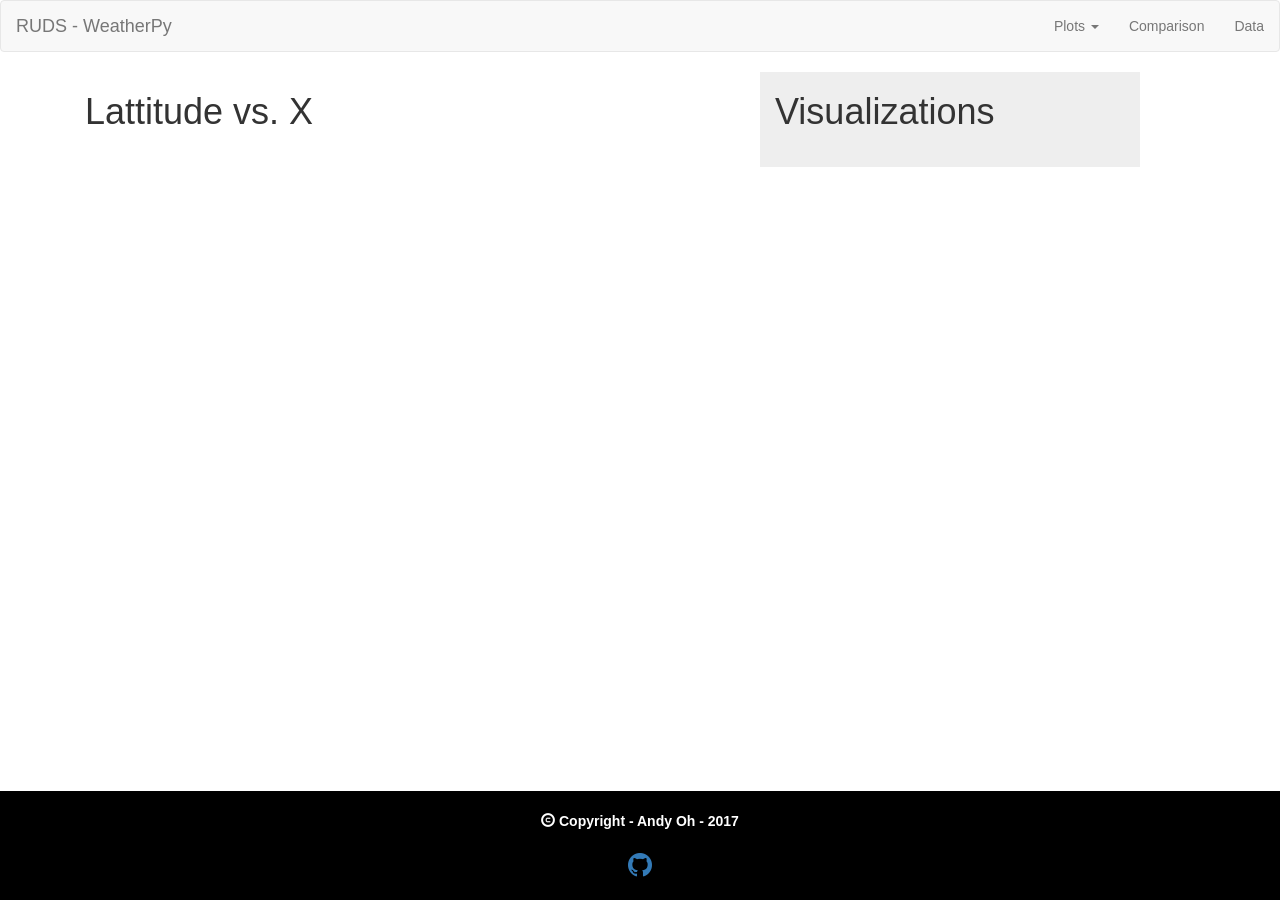
<file: 12-Web/index.html>
<!DOCTYPE html>
<html lang="en">
<head>
    <meta charset="UTF-8">
    <meta name="viewport" content="width=device-width, initial-scale=1.0">
    <meta http-equiv="X-UA-Compatible" content="ie=edge">

    <!-- Bootstrap 3.3.7 -->
    <script src="https://code.jquery.com/jquery-3.2.1.js" integrity="sha256-DZAnKJ/6XZ9si04Hgrsxu/8s717jcIzLy3oi35EouyE=" crossorigin="anonymous"></script>
    <script src="https://maxcdn.bootstrapcdn.com/bootstrap/3.3.7/js/bootstrap.min.js" integrity="sha384-Tc5IQib027qvyjSMfHjOMaLkfuWVxZxUPnCJA7l2mCWNIpG9mGCD8wGNIcPD7Txa" crossorigin="anonymous"></script>
    <link href="https://maxcdn.bootstrapcdn.com/bootstrap/3.3.7/css/bootstrap.min.css" rel="stylesheet" integrity="sha384-BVYiiSIFeK1dGmJRAkycuHAHRg32OmUcww7on3RYdg4Va+PmSTsz/K68vbdEjh4u" crossorigin="anonymous">
    <link href="https://maxcdn.bootstrapcdn.com/font-awesome/4.7.0/css/font-awesome.min.css" rel="stylesheet" integrity="sha384-wvfXpqpZZVQGK6TAh5PVlGOfQNHSoD2xbE+QkPxCAFlNEevoEH3Sl0sibVcOQVnN" crossorigin="anonymous">
    
    <link rel="stylesheet" type="text/css" href="css/style.css">  
  
    <title>WeatherPy</title>
</head>

<body>
  <nav class="navbar navbar-default">
    <div class="container-fluid">
      <!-- Brand and toggle get grouped for better mobile display -->
      <div class="navbar-header">
        <button type="button" class="navbar-toggle collapsed" data-toggle="collapse" data-target="#bs-example-navbar-collapse-1" aria-expanded="false">
          <span class="sr-only">Toggle navigation</span>
        </button>
        <a class="navbar-brand" href="index.html">RUDS - WeatherPy</a>
      </div>
  
        <ul class="nav navbar-nav navbar-right">
          
          <li class="dropdown">
            <a href="#" class="dropdown-toggle" data-toggle="dropdown" role="button" aria-haspopup="true" aria-expanded="false">Plots <span class="caret"></span></a>
            <ul class="dropdown-menu">
              <li><a href="#">Max Temperature</a></li>
              <li><a href="#">Humidity</a></li>
              <li><a href="#">Cloudiness</a></li>
              <li><a href="#">Wind Speed</a></li>
            </ul>
          </li>
          <li><a href="comparisons.html">Comparison</a></li>
          <li><a href="data.html">Data</a></li>
          
        </ul>
      </div><!-- /.navbar-collapse -->
    </div><!-- /.container-fluid -->
  </nav>

  <div class="container">
    <div class="col-md-7">
      <h1>Lattitude vs. X</h1>
    </div>
    
    <div class="col-md-4 vBox">
      <h1>Visualizations</h1>
    </div>
  </div>

  <footer class="footer">
    <div class="container">
      <p class="text-muted">
        <i class="glyphicon glyphicon-copyright-mark"></i> Copyright - Andy Oh - 2017<br><br>
        <a href="https://github.com/TurnpikeWarrior/ruds/tree/master/12-Web" target="_blank"><i class="fa fa-github fa-2x" aria-hidden="true"></i></a>
      </p>
    </div>
  </footer>
</body>
</html>
</file>
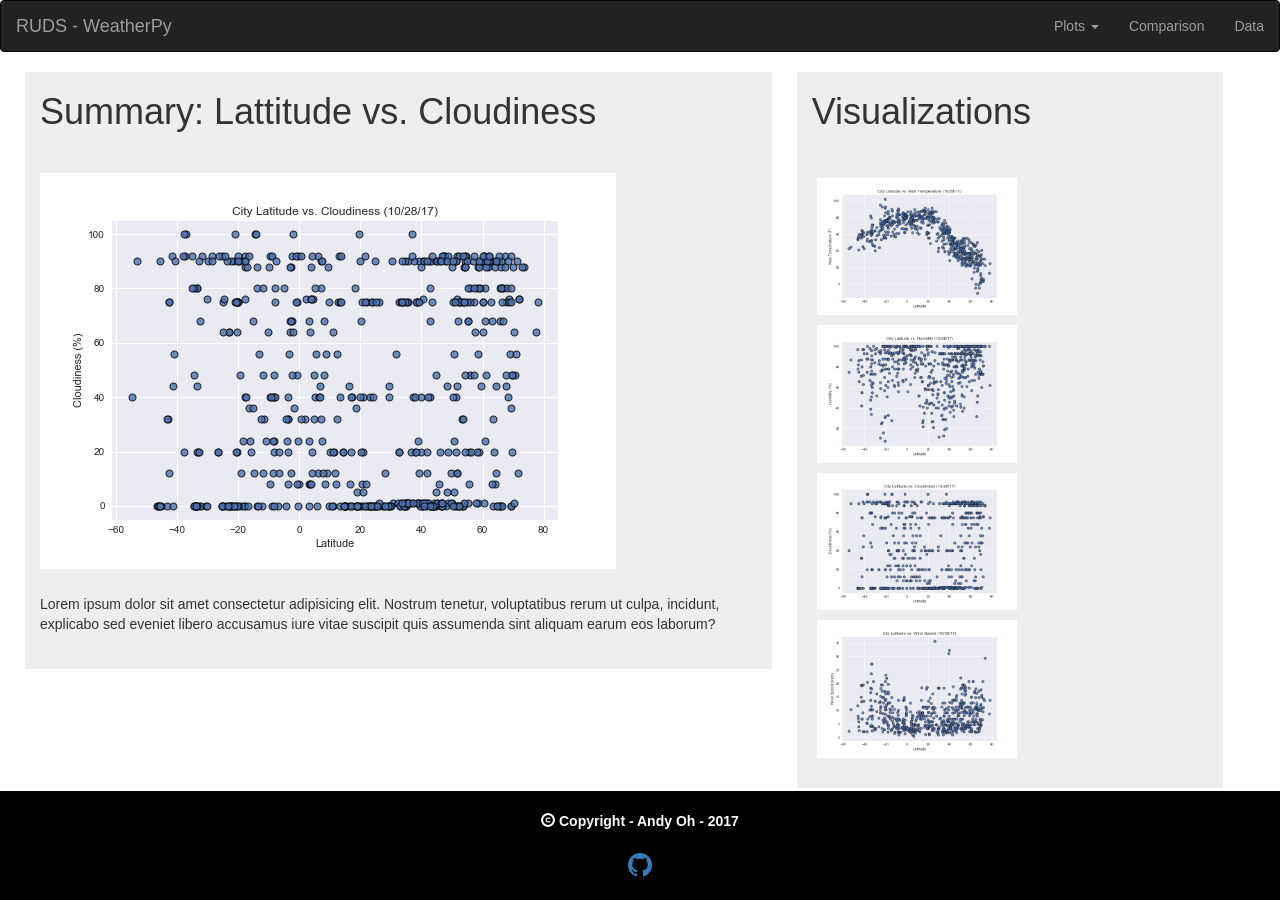
<file: 12-Web/cloudiness.html>
<!DOCTYPE html>
<html lang="en">
<head>
    <meta charset="UTF-8">
    <meta name="viewport" content="width=device-width, initial-scale=1.0">
    <meta http-equiv="X-UA-Compatible" content="ie=edge">

    <!-- Bootstrap 3.3.7 -->
    <script src="https://code.jquery.com/jquery-3.2.1.js" integrity="sha256-DZAnKJ/6XZ9si04Hgrsxu/8s717jcIzLy3oi35EouyE=" crossorigin="anonymous"></script>
    <script src="https://maxcdn.bootstrapcdn.com/bootstrap/3.3.7/js/bootstrap.min.js" integrity="sha384-Tc5IQib027qvyjSMfHjOMaLkfuWVxZxUPnCJA7l2mCWNIpG9mGCD8wGNIcPD7Txa" crossorigin="anonymous"></script>
    <link href="https://maxcdn.bootstrapcdn.com/bootstrap/3.3.7/css/bootstrap.min.css" rel="stylesheet" integrity="sha384-BVYiiSIFeK1dGmJRAkycuHAHRg32OmUcww7on3RYdg4Va+PmSTsz/K68vbdEjh4u" crossorigin="anonymous">
    <link href="https://maxcdn.bootstrapcdn.com/font-awesome/4.7.0/css/font-awesome.min.css" rel="stylesheet" integrity="sha384-wvfXpqpZZVQGK6TAh5PVlGOfQNHSoD2xbE+QkPxCAFlNEevoEH3Sl0sibVcOQVnN" crossorigin="anonymous">
    
    <link rel="stylesheet" type="text/css" href="css/style.css">  
  
    <title>WeatherPy</title>
</head>

<body>
  <nav class="navbar navbar-inverse">
    <div class="container-fluid">
      <!-- Brand and toggle get grouped for better mobile display -->
      <div class="navbar-header">
        <button type="button" class="navbar-toggle collapsed" data-toggle="collapse" data-target="#bs-example-navbar-collapse-1" aria-expanded="false">
          <span class="sr-only">Toggle navigation</span>
        </button>
        <a class="navbar-brand" href="index.html">RUDS - WeatherPy</a>
      </div>
  
        <ul class="nav navbar-nav navbar-right">
          
          <li class="dropdown">
            <a href="#" class="dropdown-toggle" data-toggle="dropdown" role="button" aria-haspopup="true" aria-expanded="false">Plots <span class="caret"></span></a>
            <ul class="dropdown-menu">
              <li><a href="index.html">Max Temperature</a></li>
              <li><a href="humidity.html">Humidity</a></li>
              <li><a href="cloudiness.html">Cloudiness</a></li>
              <li><a href="windspeed.html">Wind Speed</a></li>
            </ul>
          </li>
          <li><a href="comparisons.html">Comparison</a></li>
          <li><a href="data.html">Data</a></li>
          
        </ul>
      </div><!-- /.navbar-collapse -->
    </div><!-- /.container-fluid -->
  </nav>

    <div class="col-md-7 mBox">
      <h1>Summary: Lattitude vs. Cloudiness</h1>
      <hr>
      <img src="output_data/Fig3.png" alt="">
      <p>Lorem ipsum dolor sit amet consectetur adipisicing elit. Nostrum tenetur, voluptatibus rerum ut culpa, incidunt, explicabo sed eveniet libero accusamus iure vitae suscipit quis assumenda sint aliquam earum eos laborum?</p>

    </div>
    
    <div class="col-md-4 vBox">
      <h1>Visualizations</h1>
      <hr>
      <a href="index.html"><img src="output_data/Fig1.png" alt=""></a>
      <a href="humidity.html"><img src="output_data/Fig2.png" alt=""></a>
      <a href="cloudiness.html"><img src="output_data/Fig3.png" alt=""></a>
      <a href="windspeed.html"><img src="output_data/Fig4.png" alt=""></a>
    </div>

  <footer class="footer">
    <div class="container">
      <p class="text-muted">
        <i class="glyphicon glyphicon-copyright-mark"></i> Copyright - Andy Oh - 2017<br><br>
        <a href="https://github.com/TurnpikeWarrior/ruds/tree/master/12-Web" target="_blank"><i class="fa fa-github fa-2x" aria-hidden="true"></i></a>
      </p>
    </div>
  </footer>
</body>
</html>
</file>
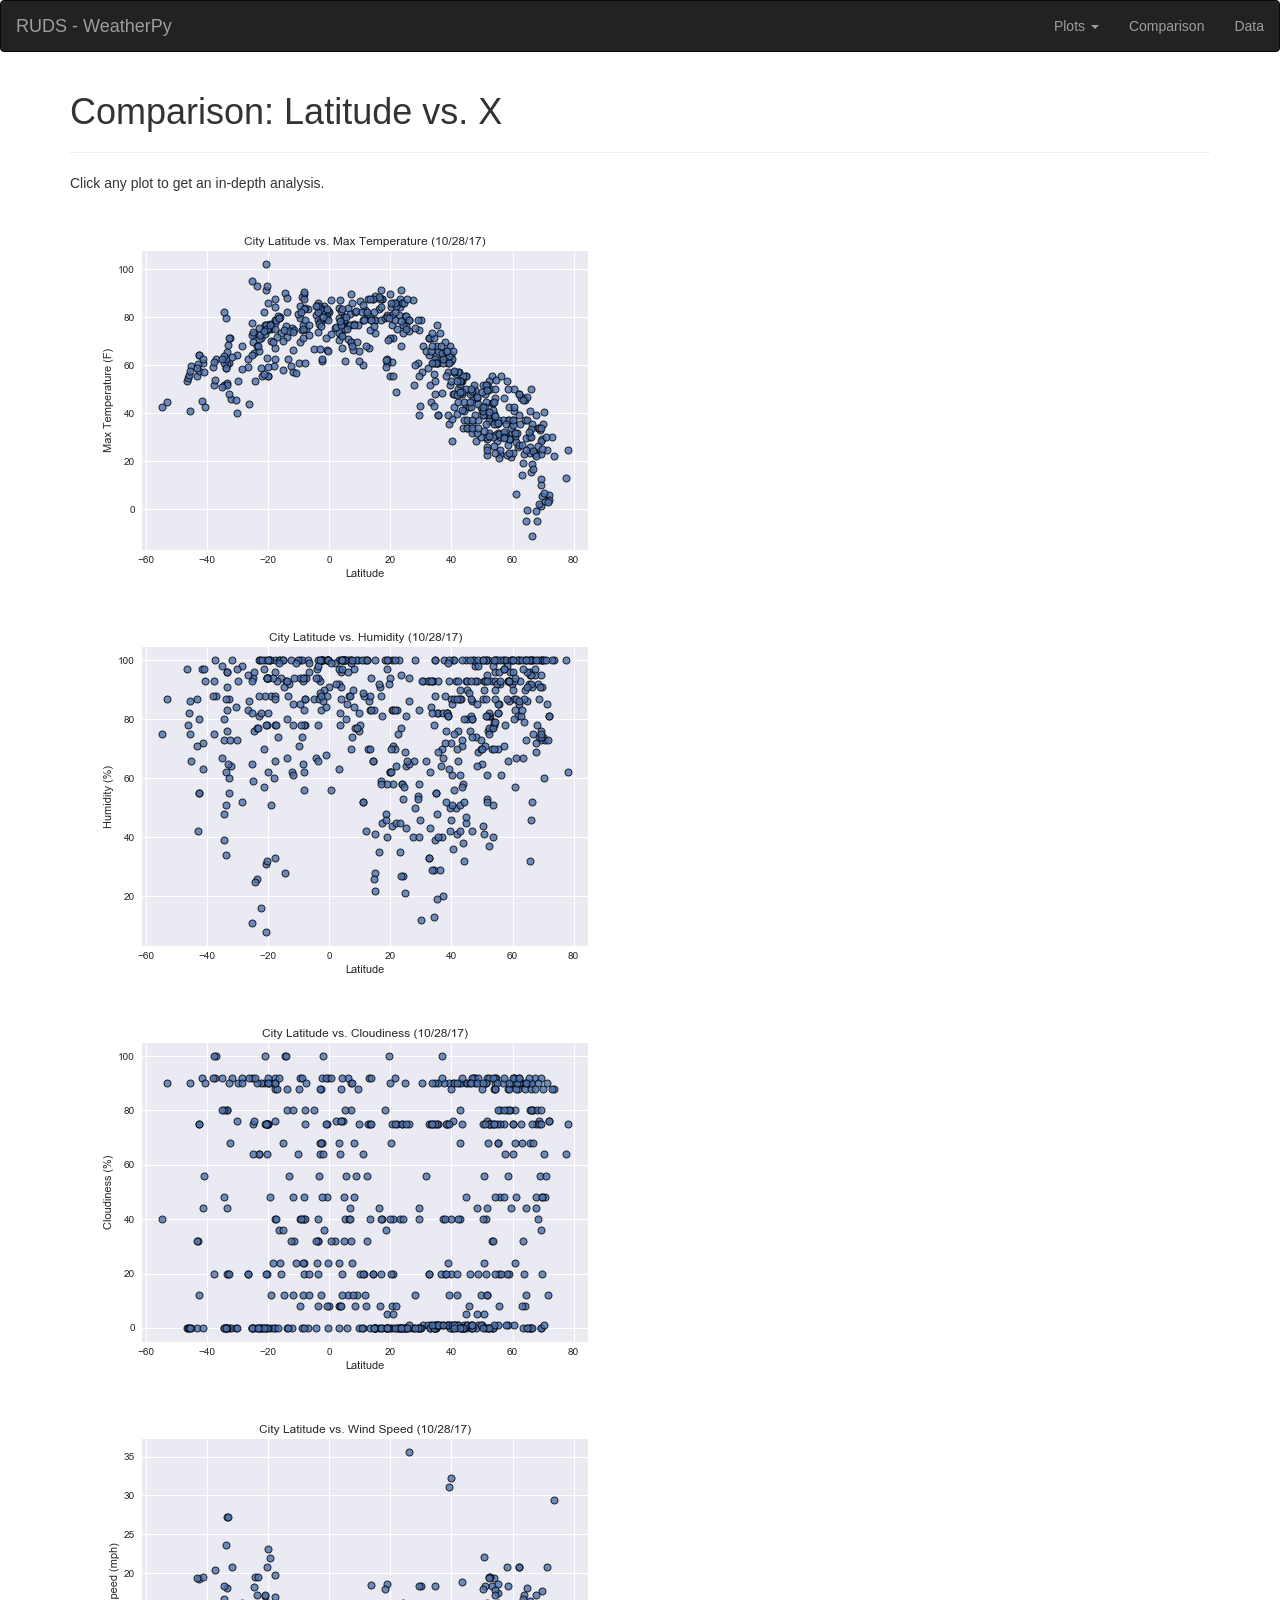
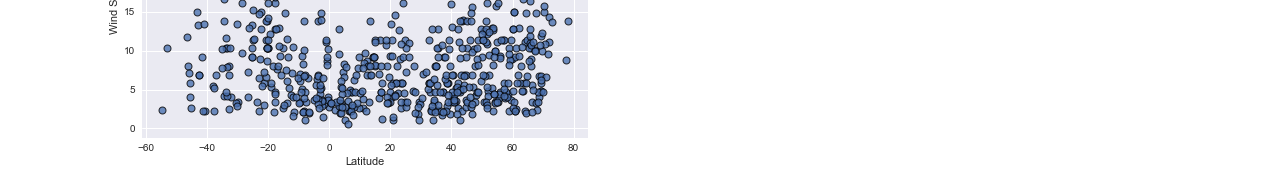
<file: 12-Web/comparisons.html>
<!DOCTYPE html>
<html lang="en">
<head>
    <meta charset="UTF-8">
    <meta name="viewport" content="width=device-width, initial-scale=1.0">
    <meta http-equiv="X-UA-Compatible" content="ie=edge">

    <!-- Bootstrap 3.3.7 -->
    <script src="https://code.jquery.com/jquery-3.2.1.js" integrity="sha256-DZAnKJ/6XZ9si04Hgrsxu/8s717jcIzLy3oi35EouyE=" crossorigin="anonymous"></script>
    <script src="https://maxcdn.bootstrapcdn.com/bootstrap/3.3.7/js/bootstrap.min.js" integrity="sha384-Tc5IQib027qvyjSMfHjOMaLkfuWVxZxUPnCJA7l2mCWNIpG9mGCD8wGNIcPD7Txa" crossorigin="anonymous"></script>
    <link href="https://maxcdn.bootstrapcdn.com/bootstrap/3.3.7/css/bootstrap.min.css" rel="stylesheet" integrity="sha384-BVYiiSIFeK1dGmJRAkycuHAHRg32OmUcww7on3RYdg4Va+PmSTsz/K68vbdEjh4u" crossorigin="anonymous">
    
    <link rel="stylesheet" type="text/css" href="css/style.css"> 
    <title>WeatherPy - Comparison</title>
</head>
<body>
    <nav class="navbar navbar-inverse">
        <div class="container-fluid">
          <!-- Brand and toggle get grouped for better mobile display -->
          <div class="navbar-header">
            <button type="button" class="navbar-toggle collapsed" data-toggle="collapse" data-target="#bs-example-navbar-collapse-1" aria-expanded="false">
              <span class="sr-only">Toggle navigation</span>
            </button>
            <a class="navbar-brand" href="index.html">RUDS - WeatherPy</a>
          </div>
      
            <ul class="nav navbar-nav navbar-right">
              
              <li class="dropdown">
                <a href="#" class="dropdown-toggle" data-toggle="dropdown" role="button" aria-haspopup="true" aria-expanded="false">Plots <span class="caret"></span></a>
                <ul class="dropdown-menu">
                  <li><a href="index.html">Max Temperature</a></li>
                  <li><a href="humidity.html">Humidity</a></li>
                  <li><a href="cloudiness.html">Cloudiness</a></li>
                  <li><a href="windspeed.html">Wind Speed</a></li>
                </ul>
              </li>
              <li><a href="comparisons.html">Comparison</a></li>
              <li><a href="data.html">Data</a></li>
              
            </ul>
          </div><!-- /.navbar-collapse -->
        </div><!-- /.container-fluid -->
      </nav>

  <div class="container">
      <h1>Comparison: Latitude vs. X</h1>
      <hr>
      <p>Click any plot to get an in-depth analysis.</p>

      <a href="index.html"><img src="output_data/Fig1.png" alt=""></a>
      <a href="humidity.html"><img src="output_data/Fig2.png" alt=""></a>
      <a href="cloudiness.html"><img src="output_data/Fig3.png" alt=""></a>
      <a href="windspeed.html"><img src="output_data/Fig4.png" alt=""></a>
    </div>

</body>
</html>
</file>
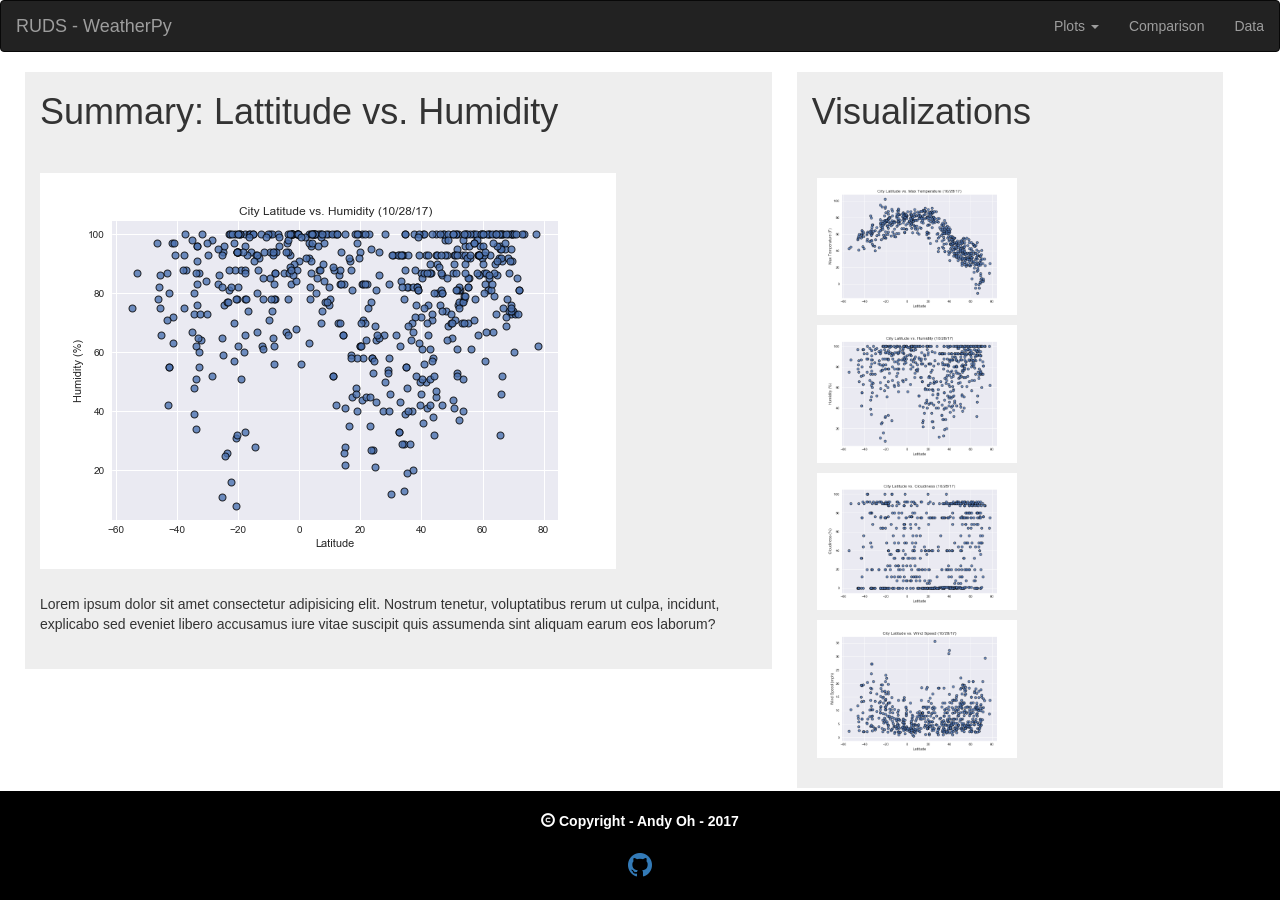
<file: 12-Web/humidity.html>
<!DOCTYPE html>
<html lang="en">
<head>
    <meta charset="UTF-8">
    <meta name="viewport" content="width=device-width, initial-scale=1.0">
    <meta http-equiv="X-UA-Compatible" content="ie=edge">

    <!-- Bootstrap 3.3.7 -->
    <script src="https://code.jquery.com/jquery-3.2.1.js" integrity="sha256-DZAnKJ/6XZ9si04Hgrsxu/8s717jcIzLy3oi35EouyE=" crossorigin="anonymous"></script>
    <script src="https://maxcdn.bootstrapcdn.com/bootstrap/3.3.7/js/bootstrap.min.js" integrity="sha384-Tc5IQib027qvyjSMfHjOMaLkfuWVxZxUPnCJA7l2mCWNIpG9mGCD8wGNIcPD7Txa" crossorigin="anonymous"></script>
    <link href="https://maxcdn.bootstrapcdn.com/bootstrap/3.3.7/css/bootstrap.min.css" rel="stylesheet" integrity="sha384-BVYiiSIFeK1dGmJRAkycuHAHRg32OmUcww7on3RYdg4Va+PmSTsz/K68vbdEjh4u" crossorigin="anonymous">
    <link href="https://maxcdn.bootstrapcdn.com/font-awesome/4.7.0/css/font-awesome.min.css" rel="stylesheet" integrity="sha384-wvfXpqpZZVQGK6TAh5PVlGOfQNHSoD2xbE+QkPxCAFlNEevoEH3Sl0sibVcOQVnN" crossorigin="anonymous">
    
    <link rel="stylesheet" type="text/css" href="css/style.css">  
  
    <title>WeatherPy</title>
</head>

<body>
  <nav class="navbar navbar-inverse">
    <div class="container-fluid">
      <!-- Brand and toggle get grouped for better mobile display -->
      <div class="navbar-header">
        <button type="button" class="navbar-toggle collapsed" data-toggle="collapse" data-target="#bs-example-navbar-collapse-1" aria-expanded="false">
          <span class="sr-only">Toggle navigation</span>
        </button>
        <a class="navbar-brand" href="index.html">RUDS - WeatherPy</a>
      </div>
  
        <ul class="nav navbar-nav navbar-right">
          
          <li class="dropdown">
            <a href="#" class="dropdown-toggle" data-toggle="dropdown" role="button" aria-haspopup="true" aria-expanded="false">Plots <span class="caret"></span></a>
            <ul class="dropdown-menu">
              <li><a href="index.html">Max Temperature</a></li>
              <li><a href="humidity.html">Humidity</a></li>
              <li><a href="cloudiness.html">Cloudiness</a></li>
              <li><a href="windspeed.html">Wind Speed</a></li>
            </ul>
          </li>
          <li><a href="comparisons.html">Comparison</a></li>
          <li><a href="data.html">Data</a></li>
          
        </ul>
      </div><!-- /.navbar-collapse -->
    </div><!-- /.container-fluid -->
  </nav>

    <div class="col-md-7 mBox">
      <h1>Summary: Lattitude vs. Humidity</h1>
      <hr>
      <img src="output_data/Fig2.png" alt="">
      <p>Lorem ipsum dolor sit amet consectetur adipisicing elit. Nostrum tenetur, voluptatibus rerum ut culpa, incidunt, explicabo sed eveniet libero accusamus iure vitae suscipit quis assumenda sint aliquam earum eos laborum?</p>

    </div>
    
    <div class="col-md-4 vBox">
      <h1>Visualizations</h1>
      <hr>
      <a href="index.html"><img src="output_data/Fig1.png" alt=""></a>
      <a href="humidity.html"><img src="output_data/Fig2.png" alt=""></a>
      <a href="cloudiness.html"><img src="output_data/Fig3.png" alt=""></a>
      <a href="windspeed.html"><img src="output_data/Fig4.png" alt=""></a>
    </div>

  <footer class="footer">
    <div class="container">
      <p class="text-muted">
        <i class="glyphicon glyphicon-copyright-mark"></i> Copyright - Andy Oh - 2017<br><br>
        <a href="https://github.com/TurnpikeWarrior/ruds/tree/master/12-Web" target="_blank"><i class="fa fa-github fa-2x" aria-hidden="true"></i></a>
      </p>
    </div>
  </footer>
</body>
</html>
</file>
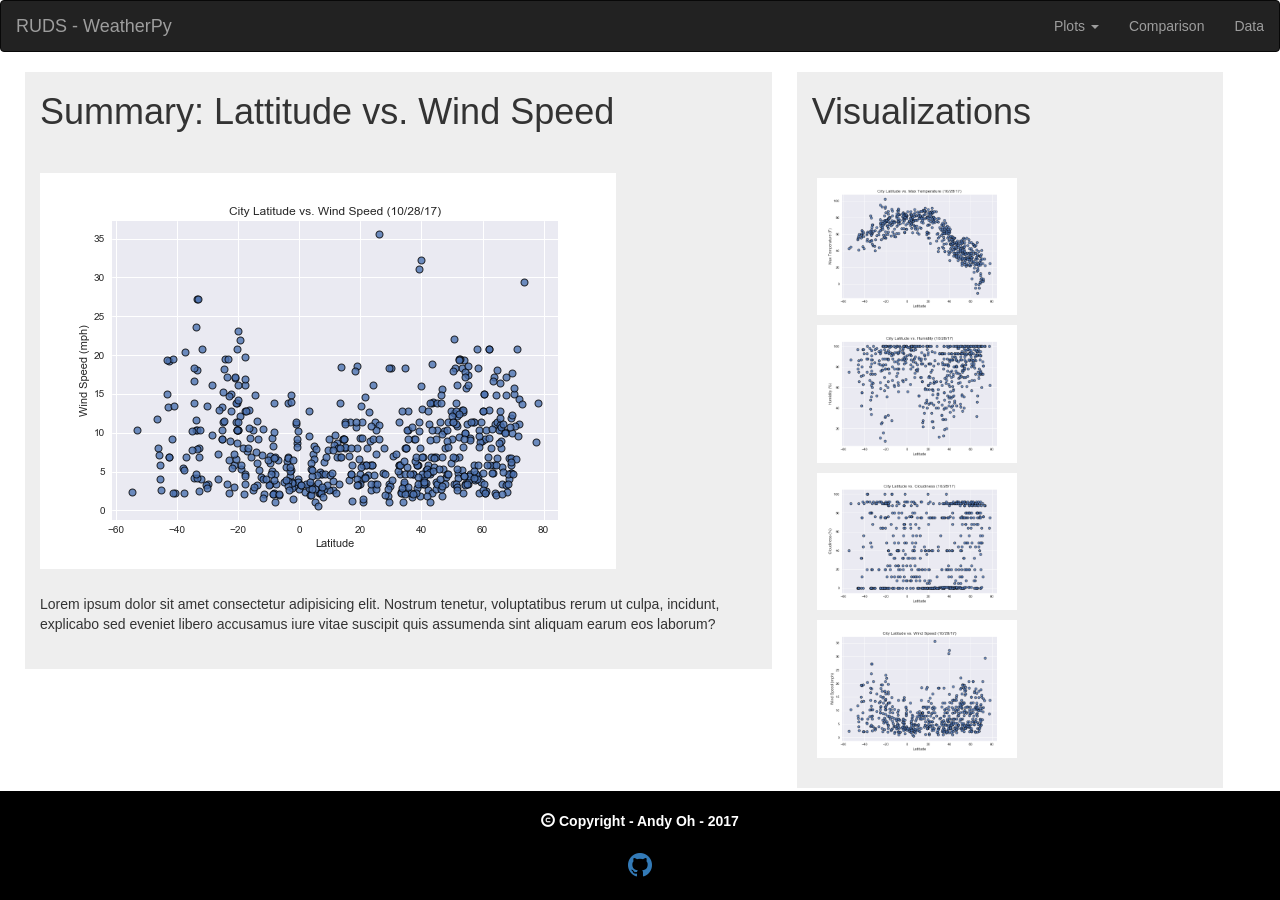
<file: 12-Web/windspeed.html>
<!DOCTYPE html>
<html lang="en">
<head>
    <meta charset="UTF-8">
    <meta name="viewport" content="width=device-width, initial-scale=1.0">
    <meta http-equiv="X-UA-Compatible" content="ie=edge">

    <!-- Bootstrap 3.3.7 -->
    <script src="https://code.jquery.com/jquery-3.2.1.js" integrity="sha256-DZAnKJ/6XZ9si04Hgrsxu/8s717jcIzLy3oi35EouyE=" crossorigin="anonymous"></script>
    <script src="https://maxcdn.bootstrapcdn.com/bootstrap/3.3.7/js/bootstrap.min.js" integrity="sha384-Tc5IQib027qvyjSMfHjOMaLkfuWVxZxUPnCJA7l2mCWNIpG9mGCD8wGNIcPD7Txa" crossorigin="anonymous"></script>
    <link href="https://maxcdn.bootstrapcdn.com/bootstrap/3.3.7/css/bootstrap.min.css" rel="stylesheet" integrity="sha384-BVYiiSIFeK1dGmJRAkycuHAHRg32OmUcww7on3RYdg4Va+PmSTsz/K68vbdEjh4u" crossorigin="anonymous">
    <link href="https://maxcdn.bootstrapcdn.com/font-awesome/4.7.0/css/font-awesome.min.css" rel="stylesheet" integrity="sha384-wvfXpqpZZVQGK6TAh5PVlGOfQNHSoD2xbE+QkPxCAFlNEevoEH3Sl0sibVcOQVnN" crossorigin="anonymous">
    
    <link rel="stylesheet" type="text/css" href="css/style.css">  
  
    <title>WeatherPy</title>
</head>

<body>
  <nav class="navbar navbar-inverse">
    <div class="container-fluid">
      <!-- Brand and toggle get grouped for better mobile display -->
      <div class="navbar-header">
        <button type="button" class="navbar-toggle collapsed" data-toggle="collapse" data-target="#bs-example-navbar-collapse-1" aria-expanded="false">
          <span class="sr-only">Toggle navigation</span>
        </button>
        <a class="navbar-brand" href="index.html">RUDS - WeatherPy</a>
      </div>
  
        <ul class="nav navbar-nav navbar-right">
          
          <li class="dropdown">
            <a href="#" class="dropdown-toggle" data-toggle="dropdown" role="button" aria-haspopup="true" aria-expanded="false">Plots <span class="caret"></span></a>
            <ul class="dropdown-menu">
              <li><a href="index.html">Max Temperature</a></li>
              <li><a href="humidity.html">Humidity</a></li>
              <li><a href="cloudiness.html">Cloudiness</a></li>
              <li><a href="windspeed.html">Wind Speed</a></li>
            </ul>
          </li>
          <li><a href="comparisons.html">Comparison</a></li>
          <li><a href="data.html">Data</a></li>
          
        </ul>
      </div><!-- /.navbar-collapse -->
    </div><!-- /.container-fluid -->
  </nav>

    <div class="col-md-7 mBox">
      <h1>Summary: Lattitude vs. Wind Speed</h1>
      <hr>
      <img src="output_data/Fig4.png" alt="">
      <p>Lorem ipsum dolor sit amet consectetur adipisicing elit. Nostrum tenetur, voluptatibus rerum ut culpa, incidunt, explicabo sed eveniet libero accusamus iure vitae suscipit quis assumenda sint aliquam earum eos laborum?</p>

    </div>
    
    <div class="col-md-4 vBox">
      <h1>Visualizations</h1>
      <hr>
      <a href="index.html"><img src="output_data/Fig1.png" alt=""></a>
      <a href="humidity.html"><img src="output_data/Fig2.png" alt=""></a>
      <a href="cloudiness.html"><img src="output_data/Fig3.png" alt=""></a>
      <a href="windspeed.html"><img src="output_data/Fig4.png" alt=""></a>
    </div>

  <footer class="footer">
    <div class="container">
      <p class="text-muted">
        <i class="glyphicon glyphicon-copyright-mark"></i> Copyright - Andy Oh - 2017<br><br>
        <a href="https://github.com/TurnpikeWarrior/ruds/tree/master/12-Web" target="_blank"><i class="fa fa-github fa-2x" aria-hidden="true"></i></a>
      </p>
    </div>
  </footer>
</body>
</html>
</file>
<file: 12-Web/css/style.css>
.mBox {
    margin-left: 25px;
    padding-bottom: 25px;
    background-color: #eee;
}

.mBox img {
    margin-bottom: 25px;
}

.vBox {
    margin-left: 25px;
    background-color: #eee;
    padding-bottom: 25px;
}

.vBox img {
    width: 200px;
    margin: 5px;
}

.footer {
    position: absolute;
    bottom: 0;
    width: 100%;
    background-color: black;
}

.container .text-muted {
    margin: 20px 0;
    text-align: center;
    font-weight: bold;
    color: white;
}
</file>
